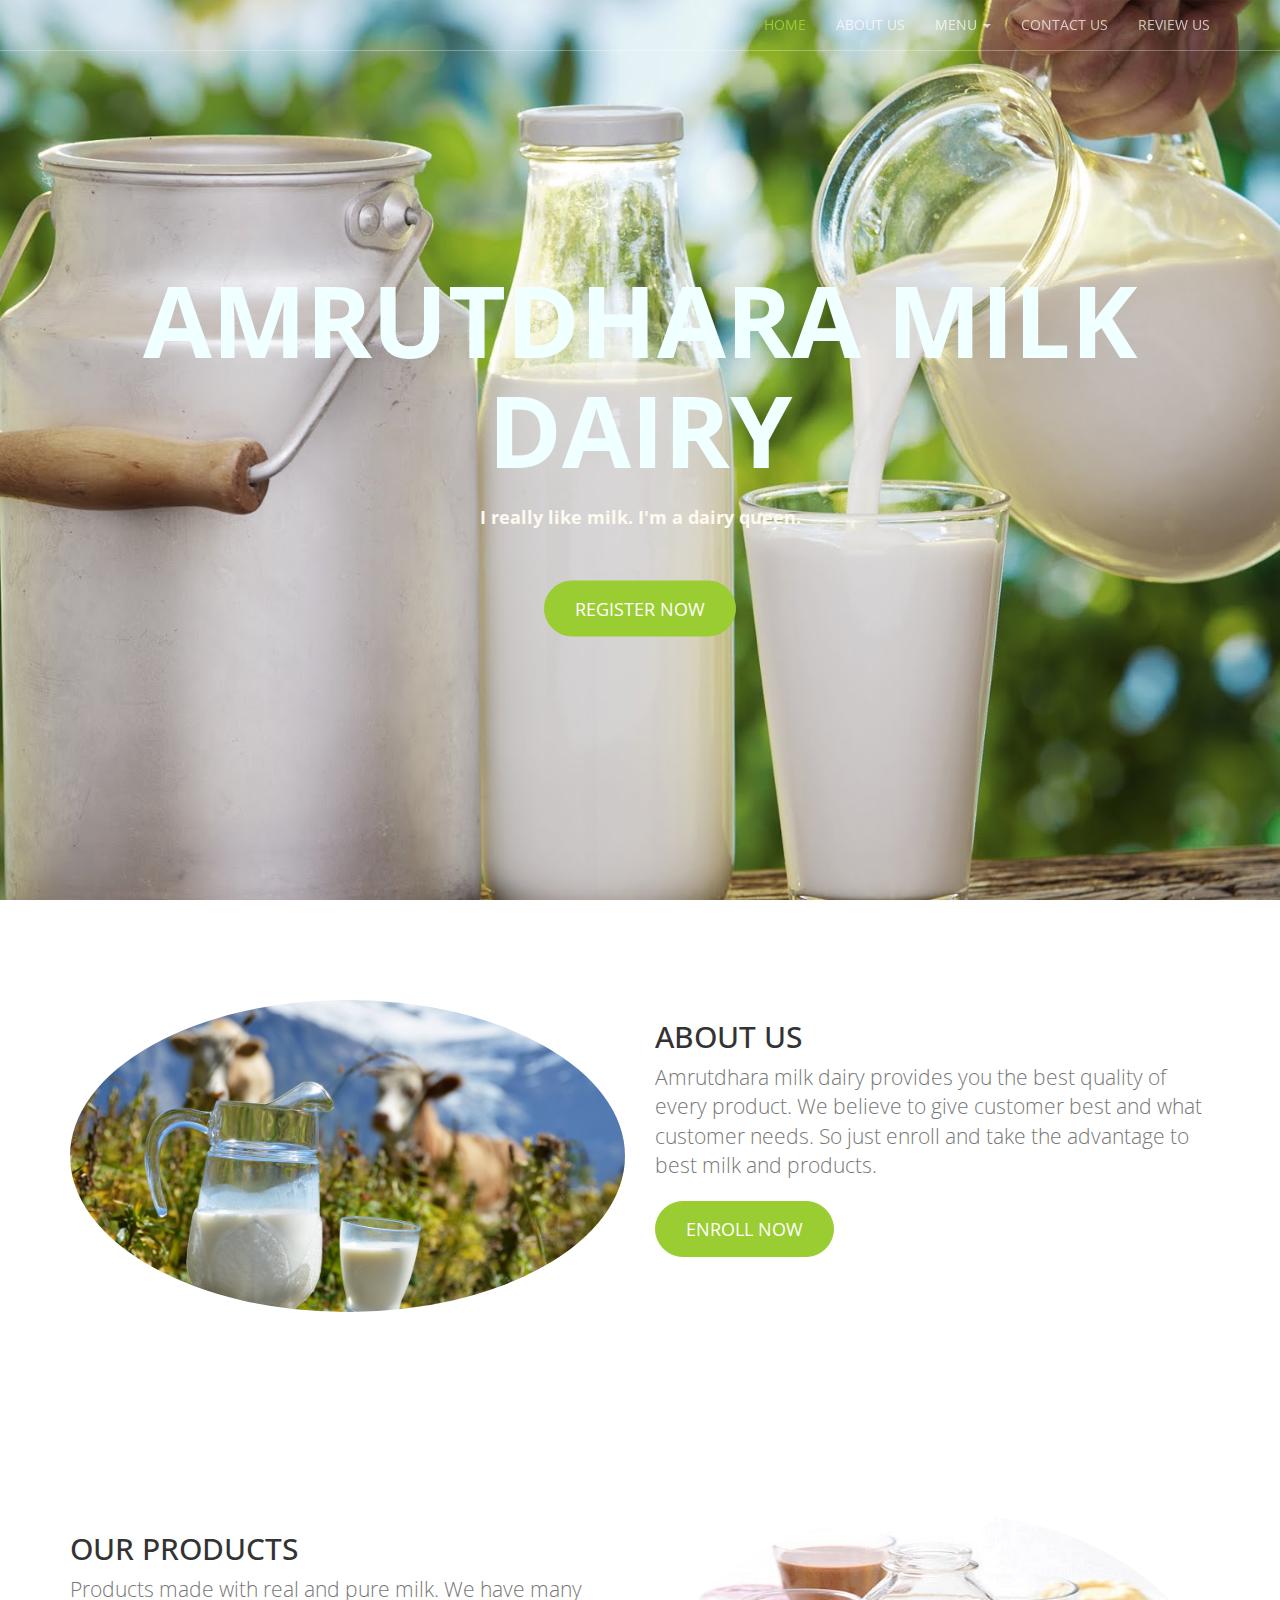
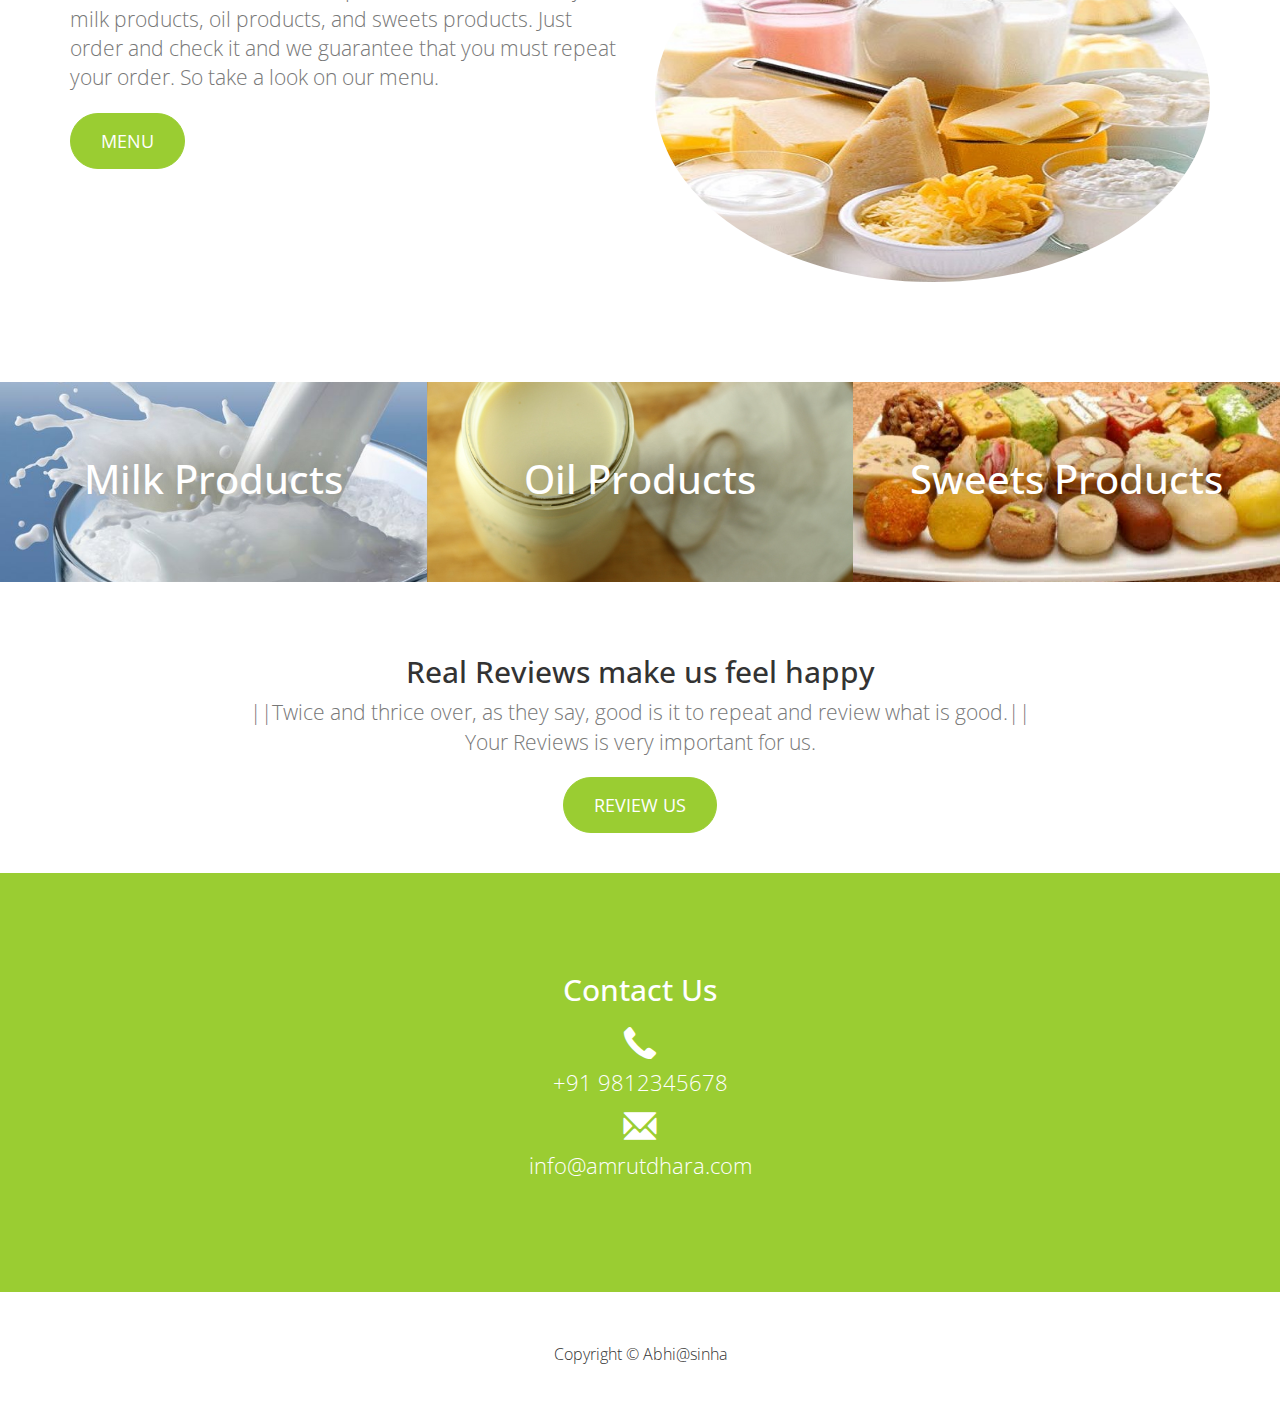
<file: index.html>
<!DOCTYPE html>
<!-- Template by Quackit.com -->
<!-- Images by various sources under the Creative Commons CC0 license and/or the Creative Commons Zero license. 
Although you can use them, for a more unique website, replace these images with your own. -->
<html lang="en">

<head>

    <meta charset="utf-8">
    <meta http-equiv="X-UA-Compatible" content="IE=edge">
    <meta name="viewport" content="width=device-width, initial-scale=1">
    <!-- The above 3 meta tags *must* come first in the head; any other head content must come *after* these tags -->

    <title>Amrutdhar</title>

    <!-- Bootstrap Core CSS -->
    <link href="css/bootstrap.min.css" rel="stylesheet">

    <!-- Custom CSS: You can use this stylesheet to override any Bootstrap styles and/or apply your own styles -->
    <link href="css/custom.css" rel="stylesheet">

    <!-- HTML5 Shim and Respond.js IE8 support of HTML5 elements and media queries -->
    <!-- WARNING: Respond.js doesn't work if you view the page via file:// -->
    <!--[if lt IE 9]>
        <script src="https://oss.maxcdn.com/libs/html5shiv/3.7.0/html5shiv.js"></script>
        <script src="https://oss.maxcdn.com/libs/respond.js/1.4.2/respond.min.js"></script>
    <![endif]-->

    <!-- Custom Fonts from Google -->
    <link href='http://fonts.googleapis.com/css?family=Open+Sans:300italic,400italic,600italic,700italic,800italic,400,300,600,700,800' rel='stylesheet' type='text/css'>
    
</head>

<body>

    <!-- Navigation -->
    <nav id="siteNav" class="navbar navbar-default navbar-fixed-top" role="navigation">
        <div class="container">
            <!-- Logo and responsive toggle -->
            <div class="navbar-header">
                <button type="button" class="navbar-toggle" data-toggle="collapse" data-target="#navbar">
                    <span class="sr-only">Toggle navigation</span>
                    <span class="icon-bar"></span>
                    <span class="icon-bar"></span>
                    <span class="icon-bar"></span>
                </button>
                <a class="navbar-brand" href="#">
                	<span class="cbp-ig-category"></span> 
                    
                </a>
            </div>
            <!-- Navbar links -->
            <div class="collapse navbar-collapse" id="navbar">
                <ul class="nav navbar-nav navbar-right">
                    <li class="active">
                        <a href="index.html">HOME</a>
                    </li>
                    <li>
                        <a href="#about-us">ABOUT US</a>
                    </li>
					<li class="dropdown">
						<a href="#" class="dropdown-toggle" data-toggle="dropdown" role="button" aria-haspopup="true" aria-expanded="false">MENU <span class="caret"></span></a>
						<ul class="dropdown-menu" aria-labelledby="about-us">
							<li><a href="#">Milk Products</a></li>
							<li><a href="#">Oil Products</a></li>
							<li><a href="#">Sweets Products </a></li>
						</ul>
					</li>
                    <li>
                        <a href="#contact">CONTACT US</a>
                    </li>
					<li>
                        <a href="#review">REVIEW US</a>
                    </li>
                </ul>
                
            </div><!-- /.navbar-collapse -->
        </div><!-- /.container -->
    </nav>

	<!-- Header -->
    <header>
        <div class="header-content">
            <div class="header-content-inner">
                <h1><b>AMRUTDHARA MILK DAIRY</b></h1>
                <p style="color: floralwhite;"><b>I really like milk. I'm a dairy queen.</b></p>
                <a href="registration.html" class="btn btn-primary btn-lg">REGISTER NOW</a>
            </div>
        </div>
    </header>

	

	<!-- Content 1 -->
    <section class="content" id="about-us">
        <div class="container">
            <div class="row">
                <div class="col-sm-6">
                    <img class="img-responsive img-circle center-block" src="images/microphone.jpg" alt="">
                </div>
                <div class="col-sm-6">
                	<h2 class="section-header">ABOUT US</h2>
                	<p class="lead text-muted">Amrutdhara milk dairy provides you the best quality of every product. We believe to give customer best and what customer needs. So just enroll and take the advantage to best milk and products.</p>
                	<a href="#" class="btn btn-primary btn-lg">Enroll Now</a>
                </div>                
                
            </div>
        </div>
    </section>

	<!-- Content 2 -->
     <section class="content content-2">
        <div class="container">
            <div class="row">
                <div class="col-sm-6">
                	<h2 class="section-header">OUR PRODUCTS</h2>
                	<p class="lead text-muted">Products made with real and pure milk. We have many milk products, oil products, and sweets products. Just order and check it and we guarantee that you must repeat your order. So take a look on our menu. </p>
                	<a href="#" class="btn btn-primary btn-lg">MENU</a>
                </div>    
                <div class="col-sm-6">
                    <img class="img-responsive img-circle center-block" src="images/iphone.jpg" alt="">
                </div>            
                
            </div>
        </div>
    </section>    

    <!-- Promos -->
	<div class="container-fluid">
        <div class="row promo">
        	<a href="#">
				<div class="col-md-4 promo-item item-1">
					<h3>
						Milk Products
					</h3>
				</div>
            </a>
            <a href="#">
				<div class="col-md-4 promo-item item-2">
					<h3>
						Oil Products
					</h3>
				</div>
            </a>
			
			<a href="#">
				<div class="col-md-4 promo-item item-3">
					<h3>
						Sweets Products
					</h3>
				</div>
            </a>
        </div>
    </div><!-- /.container-fluid -->

	<!-- Content 3 -->
     <section class="content content-3" id="review">
        <div class="container">
			<h2 class="section-header"><span class="glyphicon glyphicon-reviews"></span><br>Real Reviews make us feel happy</h2>
			<p class="lead text-muted">||Twice and thrice over, as they say, good is it to repeat and review what is good.||<br>
			Your Reviews is very important for us.</p> 
                    <a href="#" class="btn btn-primary btn-lg">Review Us</a>               
            </div>
        </div>
    </section>
    
	<!-- Footer -->
    <footer class="page-footer">
    
    	<!-- Contact Us -->
        <div class="contact" id="contact">
        	<div class="container">
				<h2 class="section-heading">Contact Us</h2>
				<p><span class="glyphicon glyphicon-earphone"></span><br> +91 9812345678</p>
				<p><span class="glyphicon glyphicon-envelope"></span><br> info@amrutdhara.com</p>
        	</div>
        </div>
        	
        <!-- Copyright etc -->
        <div class="small-print">
        	<div class="container">
        		<p>Copyright &copy; Abhi@sinha</p>
        	</div>
        </div>
        
    </footer>

    <!-- jQuery -->
    <script src="js/jquery-1.11.3.min.js"></script>

    <!-- Bootstrap Core JavaScript -->
    <script src="js/bootstrap.min.js"></script>

    <!-- Plugin JavaScript -->
    <script src="js/jquery.easing.min.js"></script>
    
    <!-- Custom Javascript -->
    <script src="js/custom.js"></script>

</body>

</html>
</file>
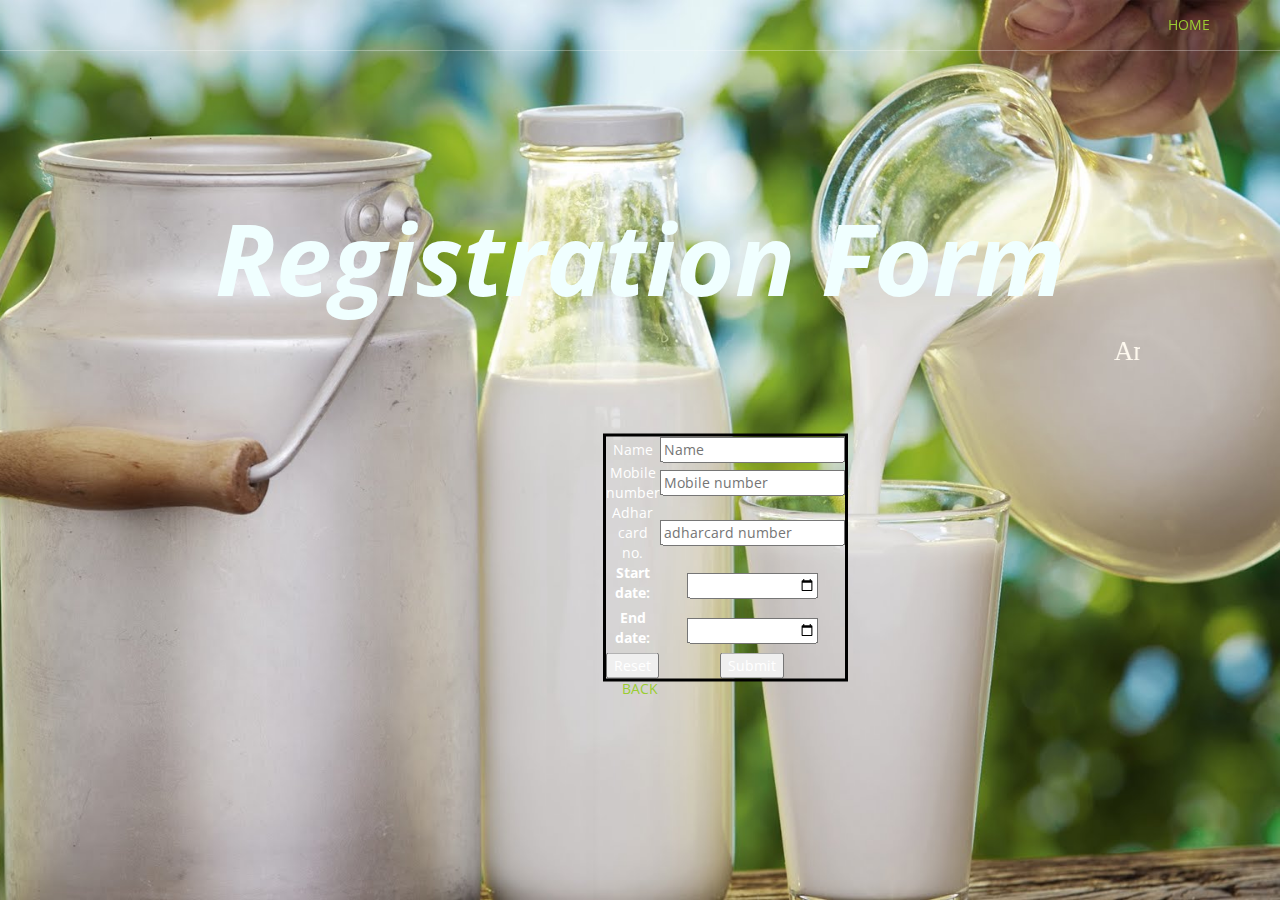
<file: registration.html>
<!DOCTYPE html>
<!-- Template by Quackit.com -->
<!-- Images by various sources under the Creative Commons CC0 license and/or the Creative Commons Zero license. 
Although you can use them, for a more unique website, replace these images with your own. -->
<html lang="en">

<head>

    <meta charset="utf-8">
    <meta http-equiv="X-UA-Compatible" content="IE=edge">
    <meta name="viewport" content="width=device-width, initial-scale=1">
    <!-- The above 3 meta tags *must* come first in the head; any other head content must come *after* these tags -->

    <title>Amrutdhar</title>

    <!-- Bootstrap Core CSS -->
    <link href="css/bootstrap.min.css" rel="stylesheet">

    <!-- Custom CSS: You can use this stylesheet to override any Bootstrap styles and/or apply your own styles -->
    <link href="css/custom.css" rel="stylesheet">

    <!-- HTML5 Shim and Respond.js IE8 support of HTML5 elements and media queries -->
    <!-- WARNING: Respond.js doesn't work if you view the page via file:// -->
    <!--[if lt IE 9]>
        <script src="https://oss.maxcdn.com/libs/html5shiv/3.7.0/html5shiv.js"></script>
        <script src="https://oss.maxcdn.com/libs/respond.js/1.4.2/respond.min.js"></script>
    <![endif]-->

    <!-- Custom Fonts from Google -->
    <link href='http://fonts.googleapis.com/css?family=Open+Sans:300italic,400italic,600italic,700italic,800italic,400,300,600,700,800' rel='stylesheet' type='text/css'>
    
</head>
<style type="text/css">
	
	table{
		outline-style: solid;
		outline-color: black;
	}
	h1{
		color: #FFFAF0;
		font-style: cursive;
		font-size: 50px;

	}
</style>
<body>

    <!-- Navigation -->
    <nav id="siteNav" class="navbar navbar-default navbar-fixed-top" role="navigation">
        <div class="container">
            <!-- Logo and responsive toggle -->
            <div class="navbar-header">
                <button type="button" class="navbar-toggle" data-toggle="collapse" data-target="#navbar">
                    <span class="sr-only">Toggle navigation</span>
                    <span class="icon-bar"></span>
                    <span class="icon-bar"></span>
                    <span class="icon-bar"></span>
                </button>
                <a class="navbar-brand" href="#">
                	<span class="cbp-ig-category"></span> 
                    
                </a>
            </div>
            <!-- Navbar links -->
            <div class="collapse navbar-collapse" id="navbar">
                <ul class="nav navbar-nav navbar-right">
                    <li class="active">
                        <a href="index.html">HOME</a>
                    </li>
                    
                </ul>
                
            </div><!-- /.navbar-collapse -->
        </div><!-- /.container -->
    </nav>

	<!-- Header -->
    <header>
        <div class="header-content">
            <div class="header-content-inner">
                <div>
		<h1><center><b><i>Registration Form</i></b></center></h1>
	</div>
	<div>
		<marquee style="font-family:Cursive;font-size:20pt;color:#FFFAF0;height:100px;" scrollamount="3" direction="left">Amrutdhara Milk Dairy</marquee>
	</div>
	<form name="form1">
		<div class="container">
		<table  cellpadding="10" bgcolor="#FFFAF0" align="center" cellspacing="50" width="100">
			<tr><td>Name</td><td><input type="text" name="name"  placeholder="Name"></td></tr>
			<tr><td>Mobile number</td><td><input type="text" name="mob" placeholder="Mobile number"></td></tr>
			<tr><td>Adhar card no.</td><td><input type="text" name="Adhar" placeholder="adharcard number"></td></tr>
			<tr><td><label>Start date:</label></td> <td><input type="date" name="sdate"></td></tr>
			<tr><td><label>End date:</label></td><td><input type="date" name="edate"></td></tr>
			<tr><td><input type="reset" name="reset" value="Reset"></td> <td><input type="Submit" name="Submit" onclick="registration()" value="Submit"></td></tr>
		</table>
	</form>
	</div>
<center><a href="home.html"> BACK </a></center>
            </div>
        </div>
    </header>

	

	

	

    <!-- jQuery -->
    <script src="js/jquery-1.11.3.min.js"></script>

    <!-- Bootstrap Core JavaScript -->
    <script src="js/bootstrap.min.js"></script>

    <!-- Plugin JavaScript -->
    <script src="js/jquery.easing.min.js"></script>
    
    <!-- Custom Javascript -->
    <script src="js/custom.js"></script>

</body>

</html>
</file>
<file: css/custom.css>
html,
body {
    width: 100%;
    height: 100%;
    font-family: 'Open Sans','Helvetica Neue',Arial,sans-serif;
}

a {
    color: yellowgreen;
    -webkit-transition: all .35s;
    -moz-transition: all .35s;
    transition: all .35s;
}

a:hover,
a:focus {
    color: forestgreen;
}

p {
    font-size: 16px;
    line-height: 1.5;
}

header {
    position: relative;
    width: 100%;
    min-height: auto;
    text-align: center;
    color: #fff;
    background-image: url('../images/header.jpg');
    background-position: center;
    -webkit-background-size: cover;
    -moz-background-size: cover;
    background-size: cover;
    -o-background-size: cover;
}

header .header-content {
    position: relative;
    width: 100%;
    padding: 100px 15px 70px;
    text-align: center;
}

header .header-content .header-content-inner h1 {
    margin-top: 0;
    margin-bottom: 20px;
    font-size: 50px;
    font-weight: 300;
}

header .header-content .header-content-inner p {
    margin-bottom: 50px;
    font-size: 16px;
    font-weight: 300;
    color: rgba(255,255,255,.7);
}

@media(min-width:768px) {
    header {
        min-height: 100%;
    }

    header .header-content {
        position: absolute;
        top: 50%;
        padding: 0 50px;
        -webkit-transform: translateY(-50%);
        -ms-transform: translateY(-50%);
        transform: translateY(-50%);
    }

    header .header-content .header-content-inner {
        margin-right: auto;
        margin-left: auto;
        max-width: 1000px;
    }

	header .header-content .header-content-inner h1 {
    	font-size: 100px;
		        color: azure;
		}

    header .header-content .header-content-inner p {
        margin-right: auto;
        margin-left: auto;
        max-width: 80%;
        font-size: 18px;
    }
}

.section-heading {
    margin-top: 0;
    margin-bottom: 20px;
}

.intro {
	color: #fff;
    background-color: yellowgreen;
    padding: 70px 0;
    text-align: center;
}

.content {
    padding: 100px 0;
}

.content-2 {
	padding:100px 0;
    
}

.content-3 {
	padding: 20px 0 40px;
	text-align: center;
}

.promo,
.promo h3,
.promo a:link,
.promo a:visited,
.promo a:hover,
.promo a:active {
    color: white;
	text-shadow: 0px 0px 40px black;
    text-decoration: none;
}

.promo-item {
    height: 200px;
    line-height: 180px;
    text-align: center;
}

.promo-item:hover {
    background-size: 110%; 
    border: 10px solid rgba(255,255,255,0.3);
    line-height: 160px;
}

.promo-item h3 {
    font-size: 40px;
    display: inline-block;
    vertical-align: middle;
}

.item-1 {
	background: url('../images/writing.jpg');
	}
	
.item-2 {
	background: url('../images/concert.jpg');
	}
	
.item-3 {
	background: url('../images/pencil_sharpener.jpg');
	}
		
.item-1,
.item-2,
.item-3 {
	background-size: cover;
	background-position: 50% 50%;
	}

.page-footer {
	text-align: center;
	}

.page-footer .contact {
	padding: 100px 0;
	background-color: yellowgreen;
	color: #fff;
	}

.page-footer .contact p {
	font-size: 22px;
	font-weight: 300;
	}
	
.content-3 .glyphicon,	
.page-footer .contact .glyphicon {
	font-size: 32px;
	font-weight: 700;
	}
		
.page-footer .small-print {
	padding: 50px 0 40px;
	font-weight: 300;
	}

.text-light {
    color: rgba(255,255,255,.7);
}

.navbar-default {
    border-color: rgba(34,34,34,.05);
    background-color: #fff;
    -webkit-transition: all .35s;
    -moz-transition: all .35s;
    transition: all .35s;
}

.navbar-default .navbar-header .navbar-brand {
    color: black;
}

.navbar-default .navbar-header .navbar-brand:hover,
.navbar-default .navbar-header .navbar-brand:focus {
    color: #eb3812;
}

.navbar-default .nav > li>a,
.navbar-default .nav>li>a:focus {
    color: #222;
}

.navbar-default .nav > li>a:hover,
.navbar-default .nav>li>a:focus:hover {
    color: yellowgreen;
}

.navbar-default .nav > li.active>a,
.navbar-default .nav>li.active>a:focus {
    color: yellowgreen!important;
    background-color: transparent;
}

.navbar-default .nav > li.active>a:hover,
.navbar-default .nav>li.active>a:focus:hover {
    background-color: transparent;
}

@media(min-width:768px) {
    .navbar-default {
        border-color: rgba(255,255,255,.3);
        background-color: transparent;
    }

    .navbar-default .navbar-header .navbar-brand {
        color: rgba(255,255,255,.7);
        letter-spacing: 0.5em;
    }

    .navbar-default .navbar-header .navbar-brand:hover,
    .navbar-default .navbar-header .navbar-brand:focus {
        color: #fff;
    }

    .navbar-default .nav > li>a,
    .navbar-default .nav>li>a:focus {
        color: rgba(255,255,255,.7);
    }

    .navbar-default .nav > li>a:hover,
    .navbar-default .nav>li>a:focus:hover {
        color: #fff;
    }

    .navbar-default.affix {
        border-color: #fff;
        background-color: #fff;
        box-shadow: 0px 7px 20px 0px rgba(0,0,0,0.1);
    }

    .navbar-default.affix .navbar-header .navbar-brand {
        letter-spacing: 0;
        color: yellowgreen;
    }

    .navbar-default.affix .navbar-header .navbar-brand:hover,
    .navbar-default.affix .navbar-header .navbar-brand:focus {
        color: #eb3812;
    }

    .navbar-default.affix .nav > li>a,
    .navbar-default.affix .nav>li>a:focus {
        color: #222;
    }

    .navbar-default.affix .nav > li>a:hover,
    .navbar-default.affix .nav>li>a:focus:hover {
        color: yellowgreen;
    }
}

.btn-default {
    border-color: #fff;
    color: #222;
    background-color: #fff;
    -webkit-transition: all .35s;
    -moz-transition: all .35s;
    transition: all .35s;
}

.btn-default:hover,
.btn-default:focus,
.btn-default.focus,
.btn-default:active,
.btn-default.active,
.open > .dropdown-toggle.btn-default {
    border-color: #eee;
    color: #222;
    background-color: #eee;
}

.btn-default:active,
.btn-default.active,
.open > .dropdown-toggle.btn-default {
    background-image: none;
}

.btn-default.disabled,
.btn-default[disabled],
fieldset[disabled] .btn-default,
.btn-default.disabled:hover,
.btn-default[disabled]:hover,
fieldset[disabled] .btn-default:hover,
.btn-default.disabled:focus,
.btn-default[disabled]:focus,
fieldset[disabled] .btn-default:focus,
.btn-default.disabled.focus,
.btn-default[disabled].focus,
fieldset[disabled] .btn-default.focus,
.btn-default.disabled:active,
.btn-default[disabled]:active,
fieldset[disabled] .btn-default:active,
.btn-default.disabled.active,
.btn-default[disabled].active,
fieldset[disabled] .btn-default.active {
    border-color: #fff;
    background-color: #fff;
}

.btn-default .badge {
    color: #fff;
    background-color: #222;
}

.btn-primary {
    border-color: yellowgreen;
    color: #fff;
    background-color: yellowgreen;
    -webkit-transition: all .35s;
    -moz-transition: all .35s;
    transition: all .35s;
}

.btn-primary:hover,
.btn-primary:focus,
.btn-primary.focus,
.btn-primary:active,
.btn-primary.active,
.open > .dropdown-toggle.btn-primary {
    border-color: limegreen;
    color: #fff;
    background-color: limegreen;
}

.btn-primary:active,
.btn-primary.active,
.open > .dropdown-toggle.btn-primary {
    background-image: none;
}

.btn-primary.disabled,
.btn-primary[disabled],
fieldset[disabled] .btn-primary,
.btn-primary.disabled:hover,
.btn-primary[disabled]:hover,
fieldset[disabled] .btn-primary:hover,
.btn-primary.disabled:focus,
.btn-primary[disabled]:focus,
fieldset[disabled] .btn-primary:focus,
.btn-primary.disabled.focus,
.btn-primary[disabled].focus,
fieldset[disabled] .btn-primary.focus,
.btn-primary.disabled:active,
.btn-primary[disabled]:active,
fieldset[disabled] .btn-primary:active,
.btn-primary.disabled.active,
.btn-primary[disabled].active,
fieldset[disabled] .btn-primary.active {
    border-color: yellowgreen;
    background-color: yellowgreen;
}

.btn-primary .badge {
    color: yellowgreen;
    background-color: #fff;
}


.btn {
    border-radius: 300px;
    text-transform: uppercase;
}

.btn-lg {
    padding: 15px 30px;
}

::-moz-selection {
    text-shadow: none;
    color: #fff;
    background: #222;
}

::selection {
    text-shadow: none;
    color: #fff;
    background: #222;
}

img::selection {
    color: #fff;
    background: 0 0;
}

img::-moz-selection {
    color: #fff;
    background: 0 0;
}

.text-primary {
    color: yellowgreen;
}

.bg-primary {
    background-color: yellowgreen;
}
</file>
